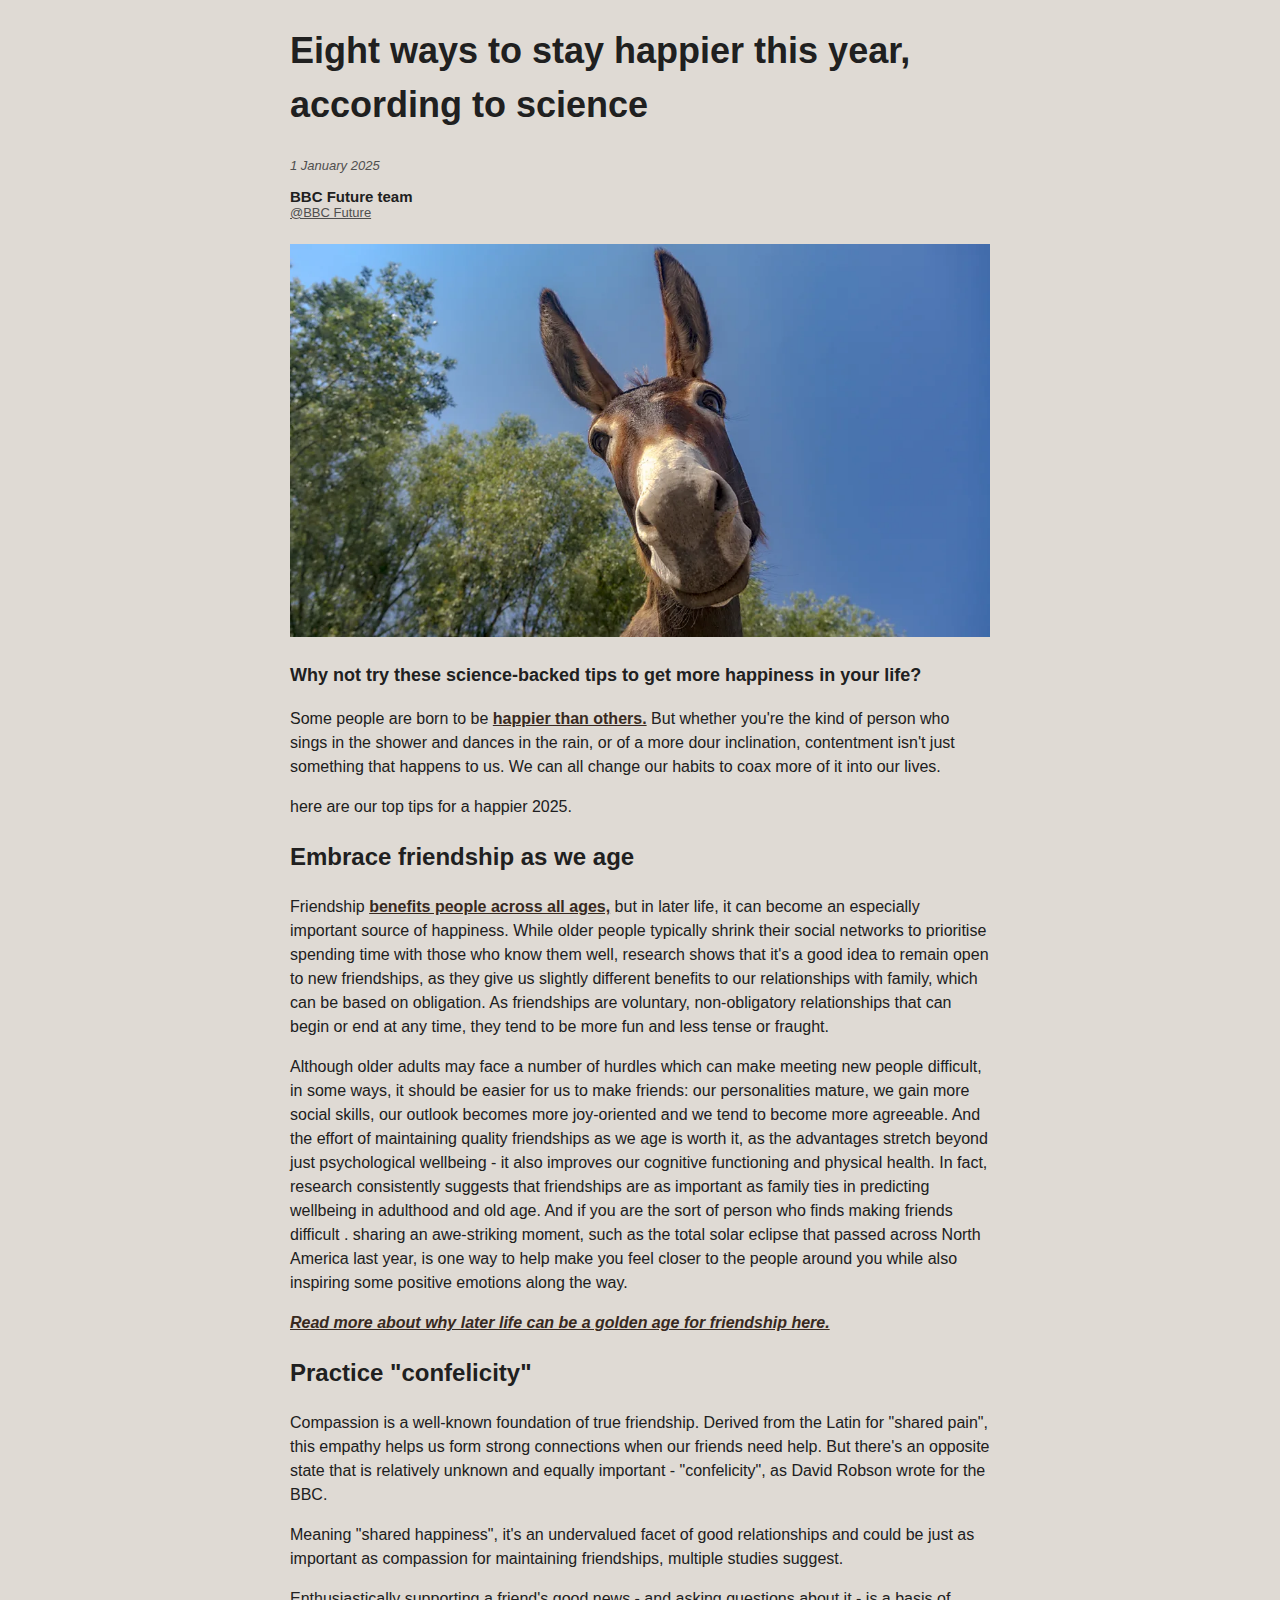
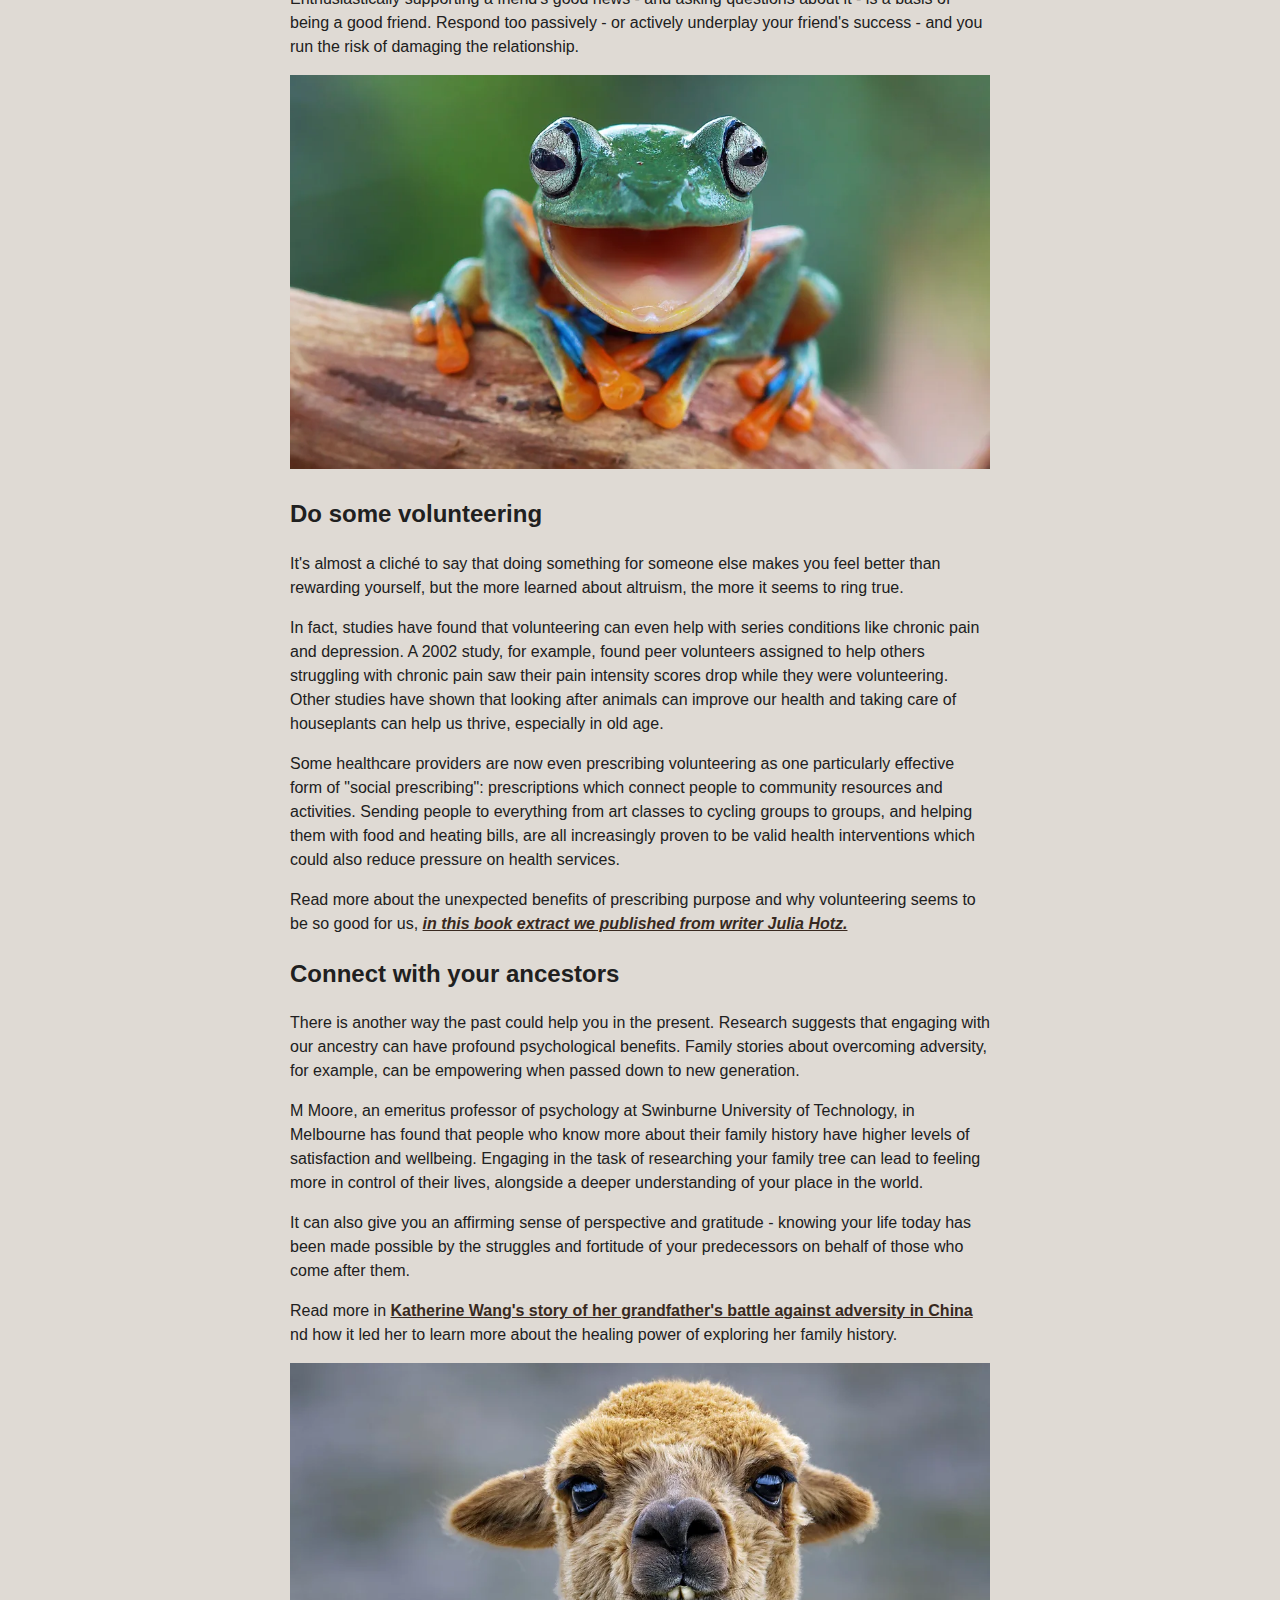
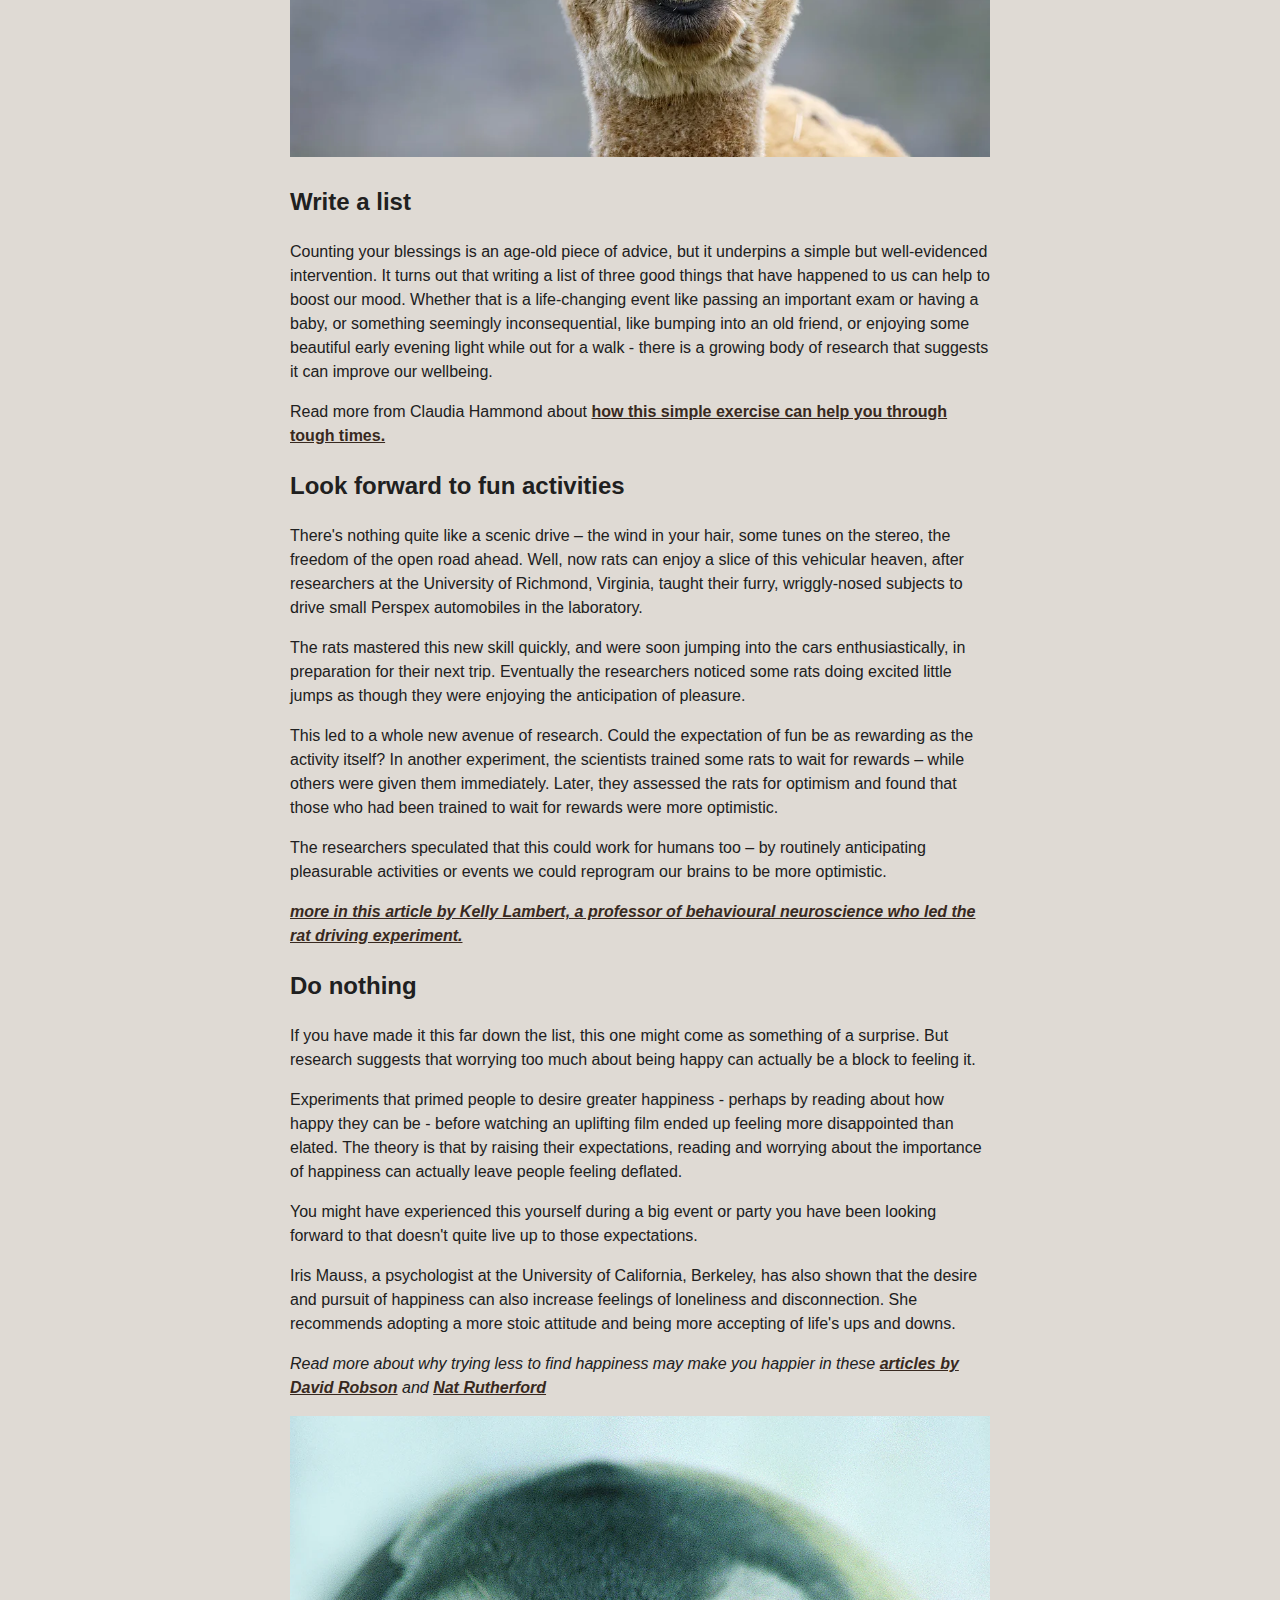
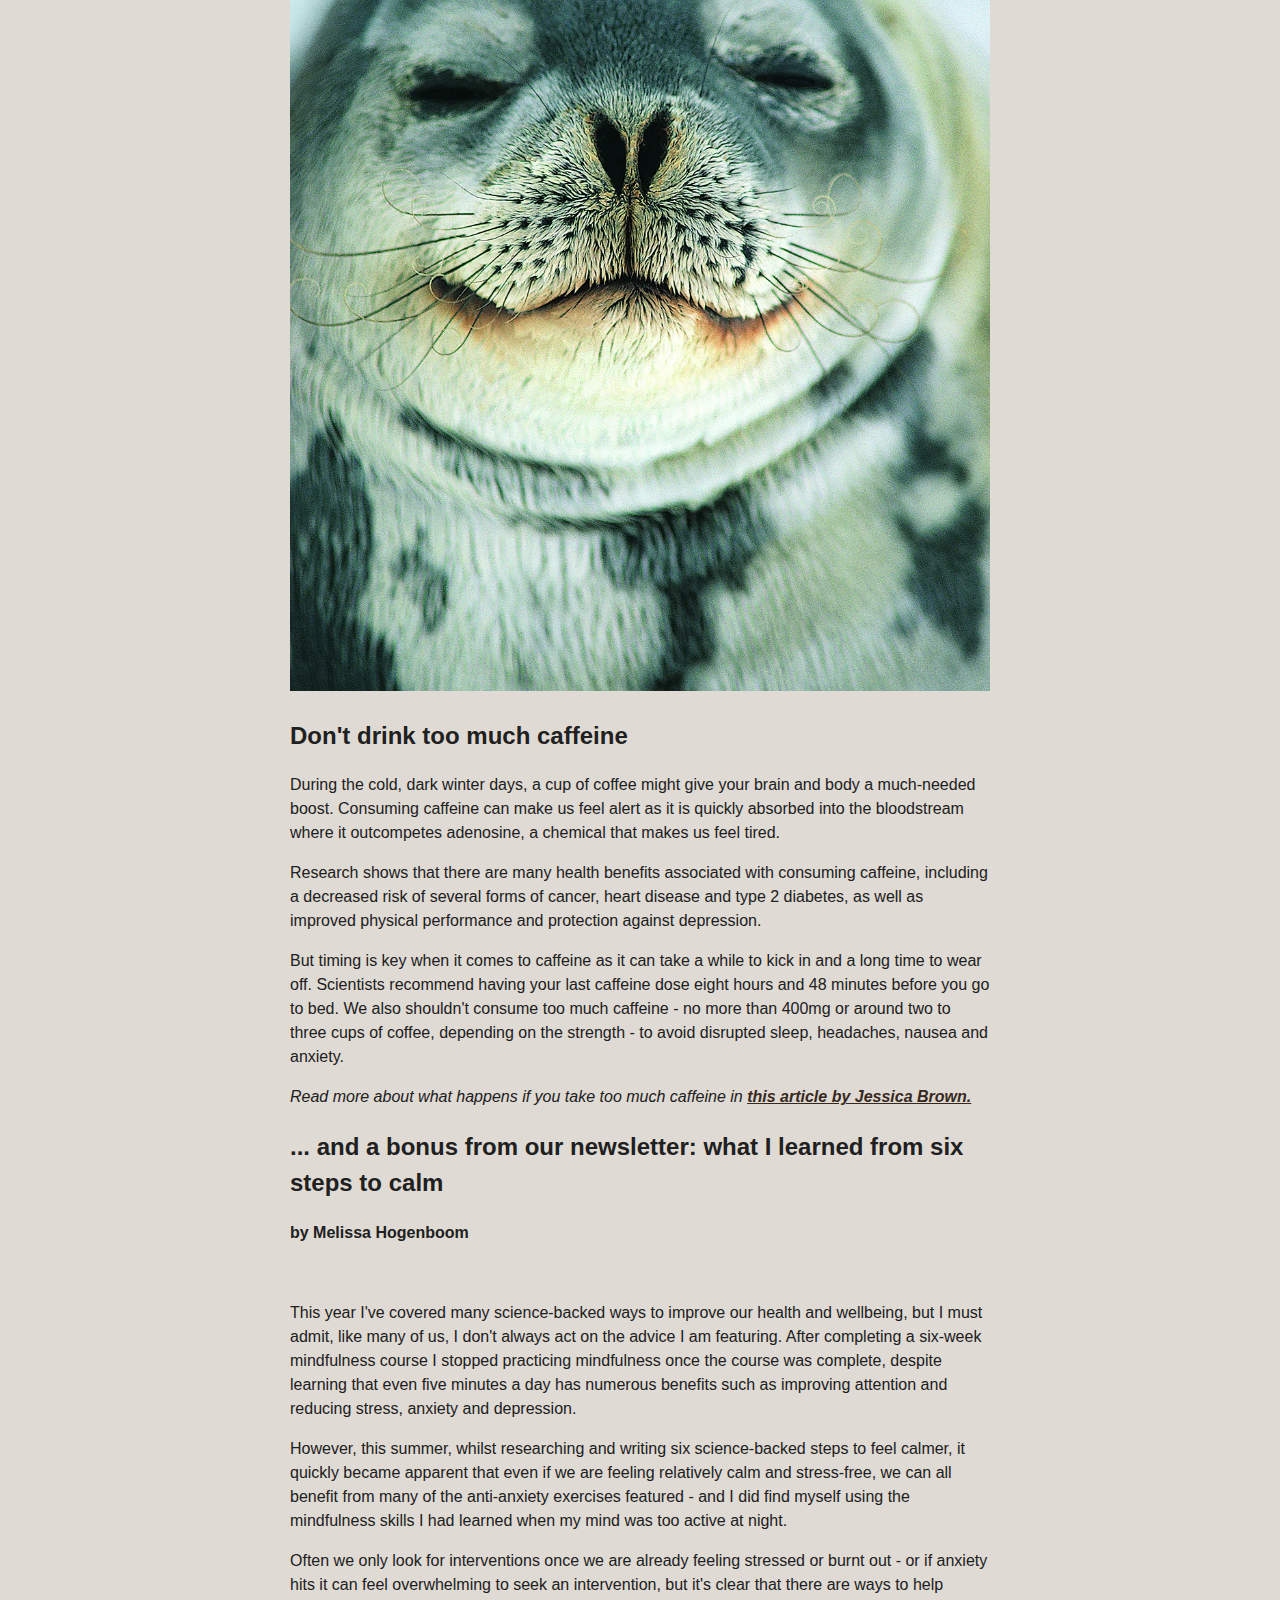
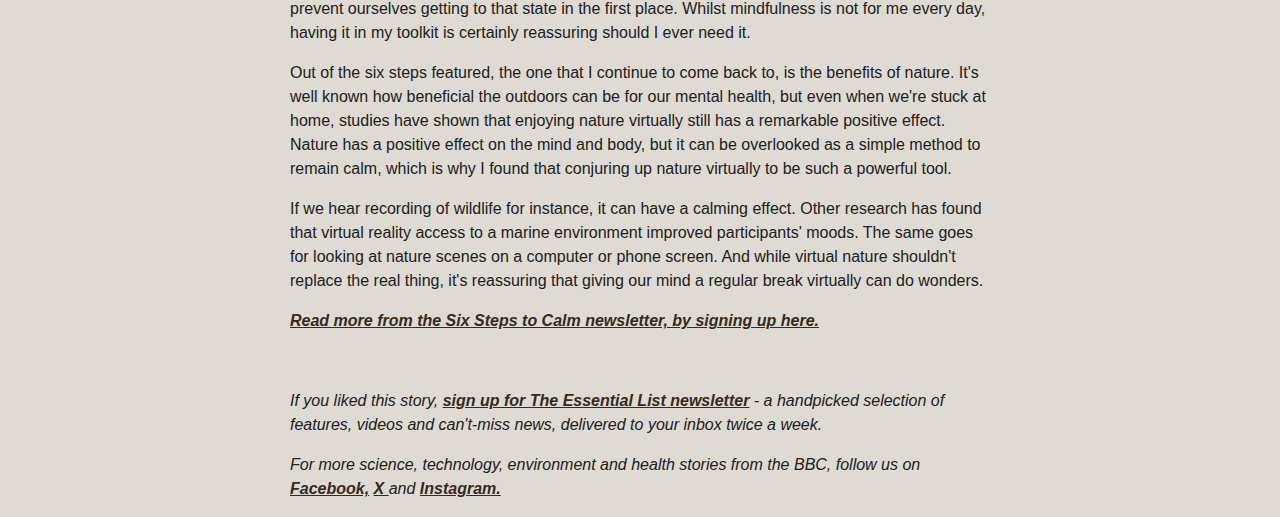
<file: index.html>
<!DOCTYPE html>
<html lang="en">
<head>
    <meta charset="UTF-8">
    <meta name="viewport" content="width=device-width, initial-scale=1.0">
    <title>Eight ways to stay happier, BBC Future</title>
    <link rel="stylesheet" href="styles.css">
</head>
<body>
    <header>
        <h1>Eight ways to stay happier this year, according to science </h1>
        <p class="date">1 January 2025</p>
        <p class="publisher">BBC Future team</p>
        <p class="bbclink"> <a href="#"> @BBC Future</a></p>
        <br>
    </header>

    <article>
        <img src="images/aasi.jpg.webp" alt="aasin kuva">
        <h3>Why not try these science-backed tips to get more happiness in your life?</h3>
            <p>Some people are born to be 
                <a href="https://www.bbc.com/future/article/20240722-why-your-friends-make-you-live-longer">happier than others.</a>
            But whether you're the kind of person who sings in the shower and dances in the rain,
            or of a more dour inclination, contentment isn't just something that happens to us.
            We can all change our habits to coax more of it into our lives.</p> 
            <p> here are our top tips for a happier 2025.</p>
        <h2>Embrace friendship as we age</h2>
            <p>Friendship 
                <a href="https://www.bbc.com/future/article/20240722-why-your-friends-make-you-live-longer">benefits people across all ages,</a> 
            but in later life,
            it can become an especially important source of happiness. 
            While older people typically shrink their social networks to prioritise spending
            time with those who know them well, research shows that it's a good idea
            to remain open to new friendships, as they give us slightly different benefits
            to our relationships with family, which can be based on obligation.
            As friendships are voluntary, non-obligatory relationships that can begin or
            end at any time, they tend to be more fun and less tense or fraught. </p>

            <p>Although older adults may face a number of hurdles which can make meeting new people difficult,
            in some ways, it should be easier for us to make friends: our personalities mature,
            we gain more social skills, our outlook becomes more joy-oriented and we tend to 
            become more agreeable. And the effort of maintaining quality friendships as we age 
            is worth it, as the advantages stretch beyond just psychological wellbeing - it also 
            improves our cognitive functioning and physical health. In fact, 
            research consistently suggests that friendships are as important as family 
            ties in predicting wellbeing in adulthood and old age.
            And if you are the sort of person who finds making friends difficult . sharing an 
            awe-striking moment, such as the total solar eclipse that passed across North America
            last year, is one way to help make you feel closer to the people around you while 
            also inspiring some positive emotions along the way.</p>
        
            <a class="linkki" href="https://www.bbc.co.uk/future/article/20241212-why-later-life-can-be-a-golden-age-for-friendship"> 
            Read more about why later life can be a golden age for friendship here. </a>

        <h2>Practice "confelicity"</h2>
            <p>Compassion is a well-known foundation of true friendship. Derived from the Latin 
            for "shared pain", this empathy helps us form strong connections when our friends
            need help. But there's an opposite state that is relatively unknown and equally 
            important - "confelicity", as David Robson wrote for the BBC.</p>

            <p>Meaning "shared happiness", it's an undervalued facet of good relationships and
            could be just as important as compassion for maintaining friendships, multiple
            studies suggest.</p>
            
            <p>Enthusiastically supporting a friend's good news - and asking questions about it
            - is a basis of being a good friend. Respond too passively - or actively underplay
            your friend's success - and you run the risk of damaging the relationship.</p>
        
        <img src="images/sammakko.jpg.webp" alt="sammakko">

        <h2>Do some volunteering</h2>
            <p>It's almost a cliché to say that doing something for someone else makes you feel 
            better than rewarding yourself, but the more learned about altruism, the more it
            seems to ring true.</p>
            
            <p>In fact, studies have found that volunteering can even help with series conditions
            like chronic pain and depression.  A 2002 study, for example, found peer volunteers
            assigned to help others struggling with chronic pain saw their pain intensity 
            scores drop while they were volunteering. Other studies have shown that looking 
            after animals can improve our health and taking care of houseplants can help us 
            thrive, especially in old age.</p>
            
            <p>Some healthcare providers are now even prescribing volunteering as one particularly 
            effective form of "social prescribing": prescriptions which connect people to
            community resources and activities. Sending people to everything from art classes 
            to cycling groups to groups, and helping them with food and heating bills, are all 
            increasingly proven to be valid health interventions which could also reduce 
            pressure on health services.</p>
            
            <p>Read more about the unexpected benefits of prescribing purpose and why volunteering 
            seems to be so good for us,
            <a class="linkki" href="https://www.bbc.co.uk/future/article/20240723-how-volunteer-social-prescribing-could-help-with-pain-and-boost-health">
            in this book extract we published from writer Julia Hotz.</a></p>

        <h2>Connect with your ancestors</h2>
            <p>There is another way the past could help you in the present. Research suggests that 
            engaging with our ancestry can have profound psychological benefits. Family stories 
            about overcoming adversity, for example, can be empowering when passed down to new 
            generation.</p>
    
            <p>M Moore, an emeritus professor of psychology at Swinburne University of 
            Technology, in Melbourne has found that people who know more about their family 
            history have higher levels of satisfaction and wellbeing. Engaging in the task of 
            researching your family tree can lead to feeling more in control of their lives, 
            alongside a deeper understanding of your place in the world.</p>
    
            <p>It can also give you an affirming sense of perspective and gratitude - knowing your 
            life today has been made possible by the struggles and fortitude of your 
            predecessors on behalf of those who come after them. </p>

            <p> Read more in <a href="https://www.bbc.co.uk/future/article/20240829-healing-generational-trauma-and-mental-health-by-understanding-ancestry">
            Katherine Wang's story of her grandfather's battle against adversity in China
            </a> nd how it led her to learn more about the healing power of exploring her family history. </p>

        <img src="images/alpakka.jpg.webp" alt="Luontokuva">

        <h2>Write a list</h2>
            <p>Counting your blessings is an age-old piece of advice, but it underpins a simple 
            but well-evidenced intervention. It turns out that writing a list of three good 
            things that have happened to us can help to boost our mood. Whether that is a 
            life-changing event like passing an important exam or having a baby, or something 
            seemingly inconsequential, like bumping into an old friend, or enjoying some 
            beautiful early evening light while out for a walk - there is a growing body of 
            research that suggests it can improve our wellbeing.</p>
        
            <p>Read more from Claudia Hammond about <a href="https://www.bbc.com/future/article/20241211-listing-three-good-things-mood-boost">
            how this simple exercise can help you through tough times.</a></p>

        <h2>Look forward to fun activities</h2>
            <p>There's nothing quite like a scenic drive – the wind in your hair, some tunes on 
            the stereo, the freedom of the open road ahead. Well, now rats can enjoy a slice 
            of this vehicular heaven, after researchers at the University of Richmond, Virginia, 
            taught their furry, wriggly-nosed subjects to drive small Perspex automobiles in 
            the laboratory.</p>
        
            <p>The rats mastered this new skill quickly, and were soon jumping into the cars 
            enthusiastically, in preparation for their next trip. Eventually the researchers 
            noticed some rats doing excited little jumps as though they were enjoying the 
            anticipation of pleasure.</p>
        
            <p>This led to a whole new avenue of research. Could the expectation of fun be as 
            rewarding as the activity itself? In another experiment, the scientists trained 
            some rats to wait for rewards – while others were given them immediately. Later, 
            they assessed the rats for optimism and found that those who had been trained to 
            wait for rewards were more optimistic.</p>
        
            <p>The researchers speculated that this could work for humans too – by routinely 
            anticipating pleasurable activities or events we could reprogram our brains to be 
            more optimistic. </p>
        
            <p><a class="linkki" href="https://www.bbc.co.uk/future/article/20241128-i-taught-rats-to-drive-a-car-and-it-may-help-us-lead-happier-lives"> more in this article by Kelly Lambert, a professor of behavioural neuroscience 
            who led the rat driving experiment.</a></p>

        <h2>Do nothing</h2>
            <p>If you have made it this far down the list, this one might come as something of a 
            surprise. But research suggests that worrying too much about being happy can 
            actually be a block to feeling it.</p>
        
            <p>Experiments that primed people to desire greater happiness - perhaps by reading 
            about how happy they can be - before watching an uplifting film ended up feeling 
            more disappointed than elated. The theory is that by raising their expectations, 
            reading and worrying about the importance of happiness can actually leave people 
            feeling deflated.</p>
        
            <p>You might have experienced this yourself during a big event or party you have been 
            looking forward to that doesn't quite live up to those expectations.</p>
        
            <p>Iris Mauss, a psychologist at the University of California, Berkeley, has also 
            shown that the desire and pursuit of happiness can also increase feelings of 
            loneliness and disconnection. She recommends adopting a more stoic attitude and 
            being more accepting of life's ups and downs.</p>
        
            <p class="linkki">Read more about why trying less to find happiness may make you happier in these
            <a href="https://www.bbc.com/future/article/20181218-whats-the-quickest-way-to-happiness-do-nothing">articles by David Robson</a>
            and <a href="https://www.bbc.com/future/article/20210105-why-our-pursuit-of-happiness-may-be-flawed">Nat Rutherford</a></p>

        <img src="images/hylje.jpg.webp" alt="Hylkeen kuva">
        
        <h2>Don't drink too much caffeine</h2>
            <p>During the cold, dark winter days, a cup of coffee might give your brain and body 
            a much-needed boost. Consuming caffeine can make us feel alert as it is quickly 
            absorbed into the bloodstream where it outcompetes adenosine, a chemical that makes 
            us feel tired.</p>
        
            <p>Research shows that there are many health benefits associated with consuming 
            caffeine, including a decreased risk of several forms of cancer, heart disease 
            and type 2 diabetes, as well as improved physical performance and protection 
            against depression.</p>
        
            <p>But timing is key when it comes to caffeine as it can take a while to kick in and a 
            long time to wear off. Scientists recommend having your last caffeine dose eight 
            hours and 48 minutes before you go to bed. We also shouldn't consume too much 
            caffeine - no more than 400mg or around two to three cups of coffee, depending 
            on the strength - to avoid disrupted sleep, headaches, nausea and anxiety.</p>
        
            <p class="linkki">Read more about what happens if you take too much caffeine in 
            <a href="https://www.bbc.co.uk/future/article/20240605-what-happens-if-you-take-too-much-caffeine-and-how-much-is-too-much">
            this article by Jessica Brown.</a> </p>

        <h2>... and a bonus from our newsletter: what I learned from six steps to calm</h2>
            <p class="name">by Melissa Hogenboom</p> <br>
            <p>This year I've covered many science-backed ways to improve our health and wellbeing, 
            but I must admit, like many of us, I don't always act on the advice I am featuring.
            After completing a six-week mindfulness course I stopped practicing mindfulness 
            once the course was complete, despite learning that even five minutes a day has 
            numerous benefits such as improving attention and reducing stress, anxiety and 
            depression.</p>
            
            <p>However, this summer, whilst researching and writing six science-backed steps to 
            feel calmer, it quickly became apparent that even if we are feeling relatively calm 
            and stress-free, we can all benefit from many of the anti-anxiety exercises 
            featured - and I did find myself using the mindfulness skills I had learned when 
            my mind was too active at night.</p>
            
            <p>Often we only look for interventions once we are already feeling stressed or burnt 
            out - or if anxiety hits it can feel overwhelming to seek an intervention, but 
            it's clear that there are ways to help prevent ourselves getting to that state in 
            the first place. Whilst mindfulness is not for me every day, having it in my 
            toolkit is certainly reassuring should I ever need it.</p>
            
            <p>Out of the six steps featured, the one that I continue to come back to, is the 
            benefits of nature. It's well known how beneficial the outdoors can be for our 
            mental health, but even when we're stuck at home, studies have shown that enjoying 
            nature virtually still has a remarkable positive effect. Nature has a positive 
            effect on the mind and body, but it can be overlooked as a simple method to 
            remain calm, which is why I found that conjuring up nature virtually to be such a 
            powerful tool.</p>
            
            <p>If we hear recording of wildlife for instance, it can have a calming effect. 
            Other research has found that virtual reality access to a marine environment 
            improved participants' moods. The same goes for looking at nature scenes on a 
            computer or phone screen. And while virtual nature shouldn't replace the real 
            thing, it's reassuring that giving our mind a regular break virtually can do 
            wonders.</p>
        
            <p> <a class="linkki" href="https://www.bbc.co.uk/future/article/20241014-stress-and-anxiety-are-on-the-rise-sign-up-for-our-six-steps-to-calm-newsletter">
            Read more from the Six Steps to Calm newsletter, by signing up here.</a></p>
            <br>
    <footer>
        <p>If you liked this story, <a class="footerlink" href="#">sign up for The Essential List newsletter</a>
            - a handpicked selection of features, videos and can't-miss news, delivered to your inbox twice a week. </p>

        <p>For more science, technology, environment and health stories from the BBC,
            follow us on <a class="footerlink" href="#">Facebook,</a>
            <a class="footerlink" href="#">X </a> and
            <a class="footerlink" href="#">Instagram.</a></p>
    </footer>

</body>



</html>
</file>
<file: styles.css>
body {
    background-color: #dfdad4;
    color: #202020;
    line-height: 1.5;
    font-family: Arial, Helvetica, sans-serif;
    max-width: 700px;
    width: 96%;
    margin: 10px auto;

}

.publisher, .bbclink {
    margin: 0;
    line-height: 1;
}

.publisher {
    font-weight: bold;
    font-size: 15px;
}

.bbclink a {
    color: #4f4f4f;
    font-size: 13px;
    font-weight: lighter;
}

h1, h2 {
    font-family: 'Franklin Gothic Medium', 'Arial Narrow', Arial, sans-serif;
    color: #202020;
    font-size: 36px;

}

h2 {
    font-size: 24px;
}

h3 {
    font-size: 18px;
}

a, a:visited, a:active {
    color: #382920;
    font-weight: bold;
}

a:hover {
    text-decoration: dashed;
}

.linkki {
    font-style: italic;
}

img {
    max-width: 100%;
    height: auto;
}

.date {
    font-style: italic;
    color: #4f4f4f;
    font-size: 13px;
}

.name {
    font-weight: bold;
}

footer {
    font-style: italic;

}

footer a, footer a:visited, a:active {
    color: #382920;
    font-weight: 900;
}
</file>
